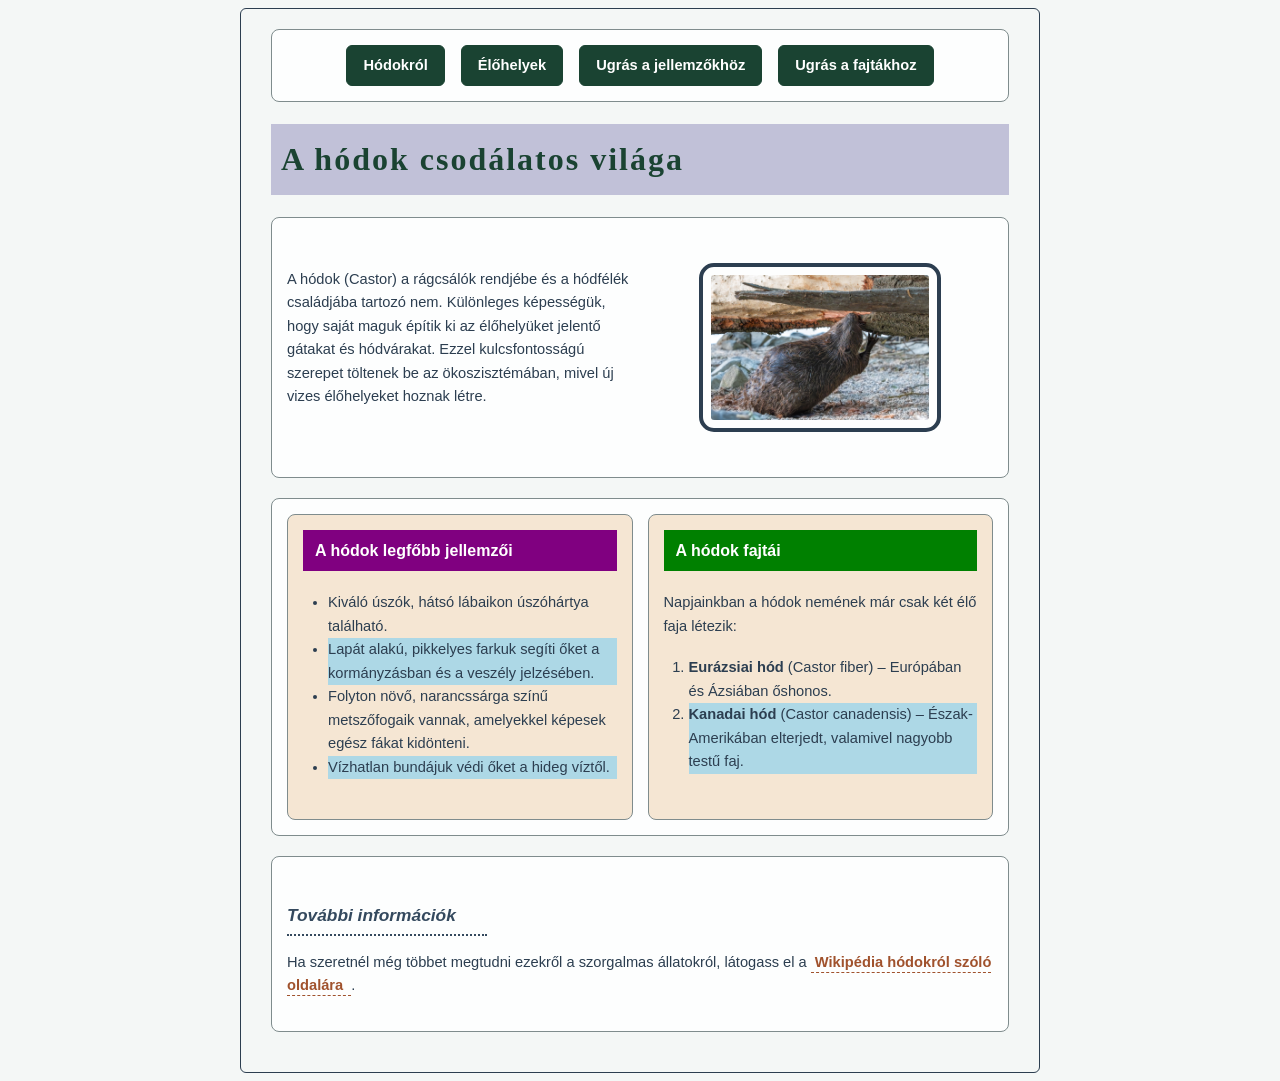
<file: index.html>
<!doctype html>
<html lang="hu">
  <head>
    <meta charset="UTF-8" />
    <meta name="viewport" content="width=device-width, initial-scale=1.0" />
    <meta name="description" content="Hód" />
    <meta name="keywords" content="Hódok" />
    <link rel="stylesheet" href="Kulonstilus.css" />
    <title>Németh Dorián</title>
  </head>

  <body>

    <nav class="menu">
      <a href="index.html" class="menu-link">Hódokról</a>
      <a href="elohelyek.html" class="menu-link">Élőhelyek</a>
      <a href="#jellemzo" class="menu-link">Ugrás a jellemzőkhöz</a>
      <a href="#fajta" class="menu-link">Ugrás a fajtákhoz</a>
    </nav>

    <header>
    <h1>A hódok csodálatos világa</h1>
    </header>

    <main>
      <article class="tartalom">
    <p>
      A hódok (Castor) a rágcsálók rendjébe és a hódfélék családjába tartozó
      nem. Különleges képességük, hogy saját maguk építik ki az élőhelyüket
      jelentő gátakat és hódvárakat. Ezzel kulcsfontosságú szerepet töltenek be
      az ökoszisztémában, mivel új vizes élőhelyeket hoznak létre.
    </p>
      <img src="hod1.jpeg" alt="hód" />
    </article>

      <article class="tartalom">
      <div class="cikk jellemzok">
        <h2 id="jellemzo">A hódok legfőbb jellemzői</h2>
        <ul>
          <li>Kiváló úszók, hátsó lábaikon úszóhártya található.</li>
          <li class="kiemelt">
            Lapát alakú, pikkelyes farkuk segíti őket a kormányzásban és a veszély
            jelzésében.
          </li>
          <li>
            Folyton növő, narancssárga színű metszőfogaik vannak, amelyekkel képesek
            egész fákat kidönteni.
          </li>
          <li class="kiemelt">Vízhatlan bundájuk védi őket a hideg víztől.</li>
        </ul>
        </div>
        

      <div class="cikk fajta">
        <h2 id="fajta">A hódok fajtái</h2>
        <p>Napjainkban a hódok nemének már csak két élő faja létezik:</p>

        <ol>
          <li>
            <span class="fajta-nev">Eurázsiai hód</span> (Castor fiber) – Európában és Ázsiában őshonos.
          </li>
          <li class="kiemelt">
            <span class="fajta-nev">Kanadai hód</span> (Castor canadensis) – Észak-Amerikában elterjedt, valamivel nagyobb testű faj.
          </li>
        </ol>
      </div>
      </article>

      <footer class="info lablec">
    
      <h3>További információk</h3>
      <p>
        Ha szeretnél még többet megtudni ezekről a szorgalmas állatokról, látogass
        el a
        <a href="https://hu.wikipedia.org/wiki/H%C3%B3d">
          Wikipédia hódokról szóló oldalára
        </a>.
      </p>
    </footer>
    </main>
  </body>
</html>
</file>
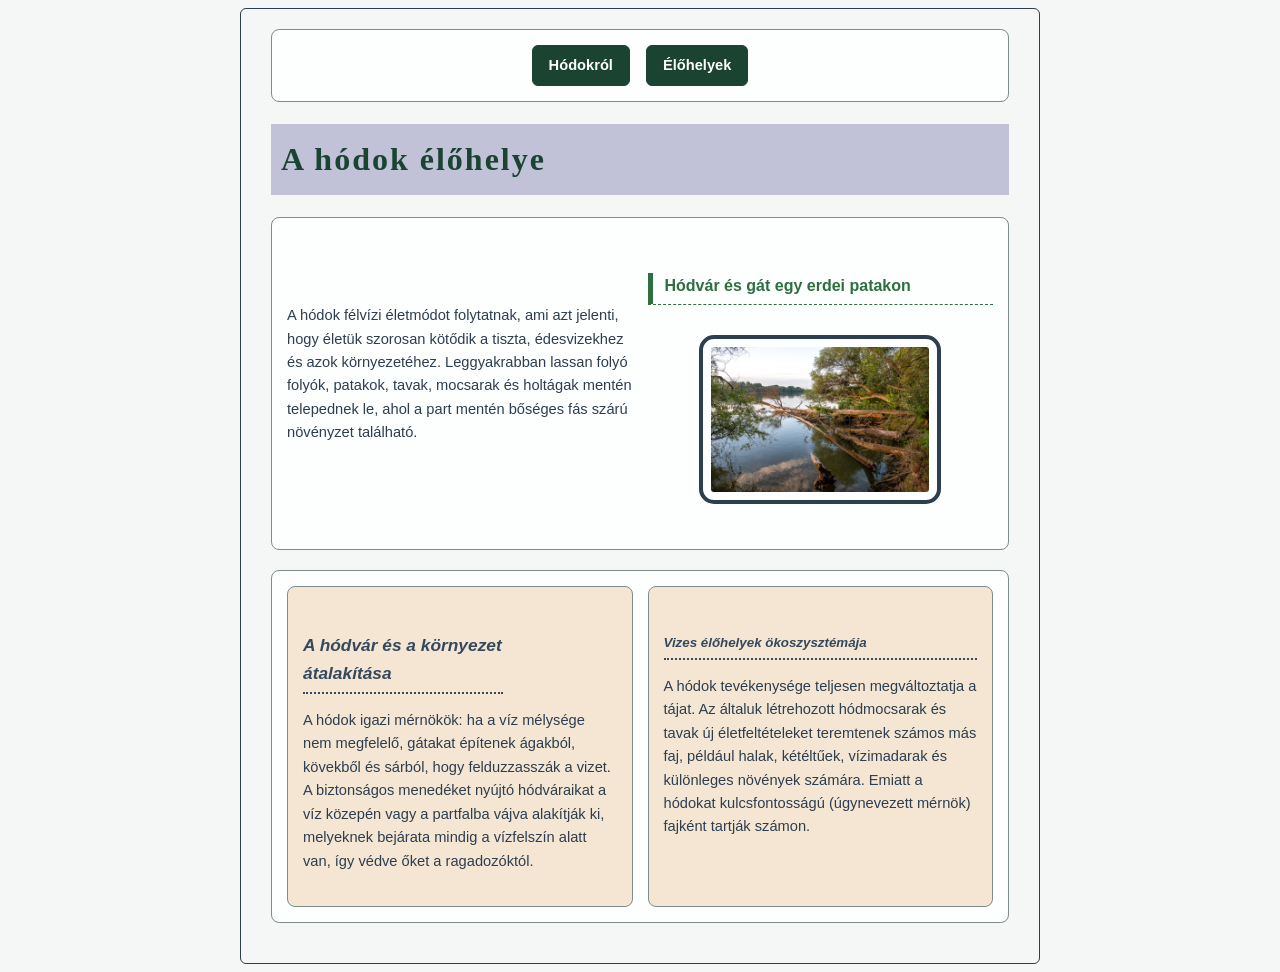
<file: elohelyek.html>
<!DOCTYPE html>
<html lang="hu">
<head>
    <meta charset="UTF-8">
    <meta name="viewport" content="width=device-width, initial-scale=1.0">
    <link rel="stylesheet" href="Kulonstilus.css">
    <title>Németh Dorián</title>
</head>
<body>

    <nav class="menu">
      <a href="index.html" class="menu-link">Hódokról</a>
      <a href="elohelyek.html" class="menu-link">Élőhelyek</a>
    </nav>

 <header>
 <h1>A hódok élőhelye</h1>
 </header>

<main>
  <article class="tartalom">
      <p>
        A hódok félvízi életmódot folytatnak, ami azt jelenti, hogy életük szorosan kötődik a tiszta, édesvizekhez és azok környezetéhez. Leggyakrabban lassan folyó folyók, patakok, tavak, mocsarak és holtágak mentén telepednek le, ahol a part mentén bőséges fás szárú növényzet található.
      </p>
      <div>
        <h2>Hódvár és gát egy erdei patakon</h2>
        <img src="folyami_odu.jpeg" alt="folyami odú">
      </div>
    </article>

    <article class="tartalom">
      <div class=" cikk jellemzok">
        <h3>A hódvár és a környezet átalakítása</h3>
        <p>
          A hódok igazi mérnökök: ha a víz mélysége nem megfelelő, gátakat építenek ágakból, kövekből és sárból, hogy felduzzasszák a vizet. A biztonságos menedéket nyújtó hódváraikat a víz közepén vagy a partfalba vájva alakítják ki, melyeknek bejárata mindig a vízfelszín alatt van, így védve őket a ragadozóktól.
        </p>
      </div>

      <div class="cikk fajta">
        <h4>Vizes élőhelyek ökoszysztémája</h4>
        <p>
          A hódok tevékenysége teljesen megváltoztatja a tájat. Az általuk létrehozott hódmocsarak és tavak új életfeltételeket teremtenek számos más faj, például halak, kétéltűek, vízimadarak és különleges növények számára. Emiatt a hódokat kulcsfontosságú (úgynevezett mérnök) fajként tartják számon.
        </p>
      </div>
      </article>
      </main>
</body>
</html>
</file>
<file: Kulonstilus.css>
*{
    box-sizing: border-box;
}

body{
    font-family: 'Segoe UI', Tahoma, Geneva, Verdana, sans-serif;
    font-size: 11pt;
    line-height: 1.6;
    color:#2c3e50 ;
    background-color:#f4f7f6 ;
    
    max-width: 800px;
    margin-left: auto;
    margin-right: auto;

    padding-top: 20px;
    padding-bottom: 20px;
    padding-left: 30px;
    padding-right: 30px;

    border-width: 1px;
    border-style: solid;
    border-radius: 6px;
}

h1{
    font-family: Georgia, serif;
    color: #1a4332;
    font-size: 24pt;
    letter-spacing: 2px;

    background-color: rgb(193, 193, 216);
    padding: 10px;

}
h2{
    color: #2e6f40;
    font-size: 16px;

    border-left-width: 5px;
    border-left-style: solid;

    border-bottom-width: 1px;
    border-bottom-style: dashed;

    padding-left: 12px;
    padding-bottom: 6px;

    margin-top: 40px;
    margin-bottom: 20px;

    

   

}

h3{
    color: #34495e;
    font-size: 13pt;
    font-style: italic;

    border-bottom-width: 2px;
    border-bottom-style: dotted;

    padding-bottom: 4px;

    margin-top: 30px;
    margin-bottom: 15px;

    max-width: 200px;
}
h4{
    color: #34495e;
    font-size: 10pt;
    font-style: italic;

    border-bottom-width: 2px;
    border-bottom-style: dotted;

    padding-bottom: 4px;

    margin-top: 30px;
    margin-bottom: 15px;

}
p{
    margin-top: 0;
    margin-bottom: 18px;
}

ul, ol{

    margin-top: 0;
    margin-bottom: 25px;
    padding-left: 25px; 
}

img{
    display: block;

    width: 70%;
    max-width: 100%;
    height: auto;

    border-width: 4px;
    border-style: solid;
    border-radius: 15px;

    padding-top: 8px; 
    padding-bottom: 8px;
    padding-left: 8px; 
    padding-right: 8px;

    margin-top: 30px; 
    margin-bottom: 30px; 
    margin-left: auto; 
    margin-right: auto;

}

a:link {
    color: #a0522d;
    text-decoration: none;
    font-weight: bold;
    
    border-bottom-width: 1px;
    border-bottom-style: dashed;

    padding-top: 2px; 
    padding-bottom: 2px; 
    padding-left: 4px; 
    padding-right: 4px;
}

a:visited {
    color: #a0522d;
    text-decoration: none;
    font-weight: bold;

    border-bottom-width: 1px;
    border-bottom-style: dashed;

    padding-top: 2px; 
    padding-bottom: 2px; 
    padding-left: 4px; 
    padding-right: 4px;
}

a:hover {
    color: #d2691e;

    border-bottom-style: solid; 
    border-radius: 4px;

    background-color: #fef5e7;
}

a:active {
    color: #cd853f;
}

.menu-link:link,
.menu-link:visited {

    display: inline-block;

    padding: 8px 16px;
    margin: 0 3px;

    border-width: 1px;
    border-style: solid;
    border-color: #1a4332;
    border-radius: 6px;

    background-color: #1a4332;

    color: white;

    text-decoration: none;

    font-weight: bold;
    font-family: Arial, sans-serif;

}

.menu-link:hover {

    background-color: #2e6f40;
    border-color: #2e6f40;

    color: white;

    border-bottom-style: solid;
}
.kiemelt {

    background-color: lightblue;
}
.menu {
    display: grid;
    grid-auto-flow: column;
    justify-content: center;
    gap: 10px;

    border: 1px solid #7f8c8d;
    border-radius: 8px;
    padding: 15px;
    margin-bottom: 20px;
    background-color: #fdfefe;
}

.tartalom {
    display: grid;
    grid-template-columns: 1fr 1fr;
    gap: 15px;
    align-items: center;

    border: 1px solid #7f8c8d;
    border-radius: 8px;
    padding: 15px;
    margin-bottom: 20px;
    background-color: #fdfefe;
}

.jellemzok,
.fajta {
    background-color: #f5e6d3;
    border: 1px solid #7f8c8d;
    border-radius: 8px;
    padding: 15px;
    height: 100%;
}


.info {
    border: 1px solid #7f8c8d;
    border-radius: 8px;
    padding: 15px;
    margin-bottom: 20px;
    background-color: #fdfefe;
}

#jellemzo,
#fajta {
    border: none;
    margin-top: 0;
}

#jellemzo {
    background-color: purple;
    color: white;
    padding: 8px 12px;
}

#fajta {
    background-color: green;
    color: white;
    padding: 8px 12px;
}

.fajta-nev {
    font-weight: bold;
}

@media screen and (max-width: 700px) {
    body, p, li {
        width: 100%;
        font-size: calc(12px + 2vw);
    }

    .tartalom {
        grid-template-columns: 1fr;
    }

    .menu {
        grid-auto-flow: row;
    }
}
</file>
